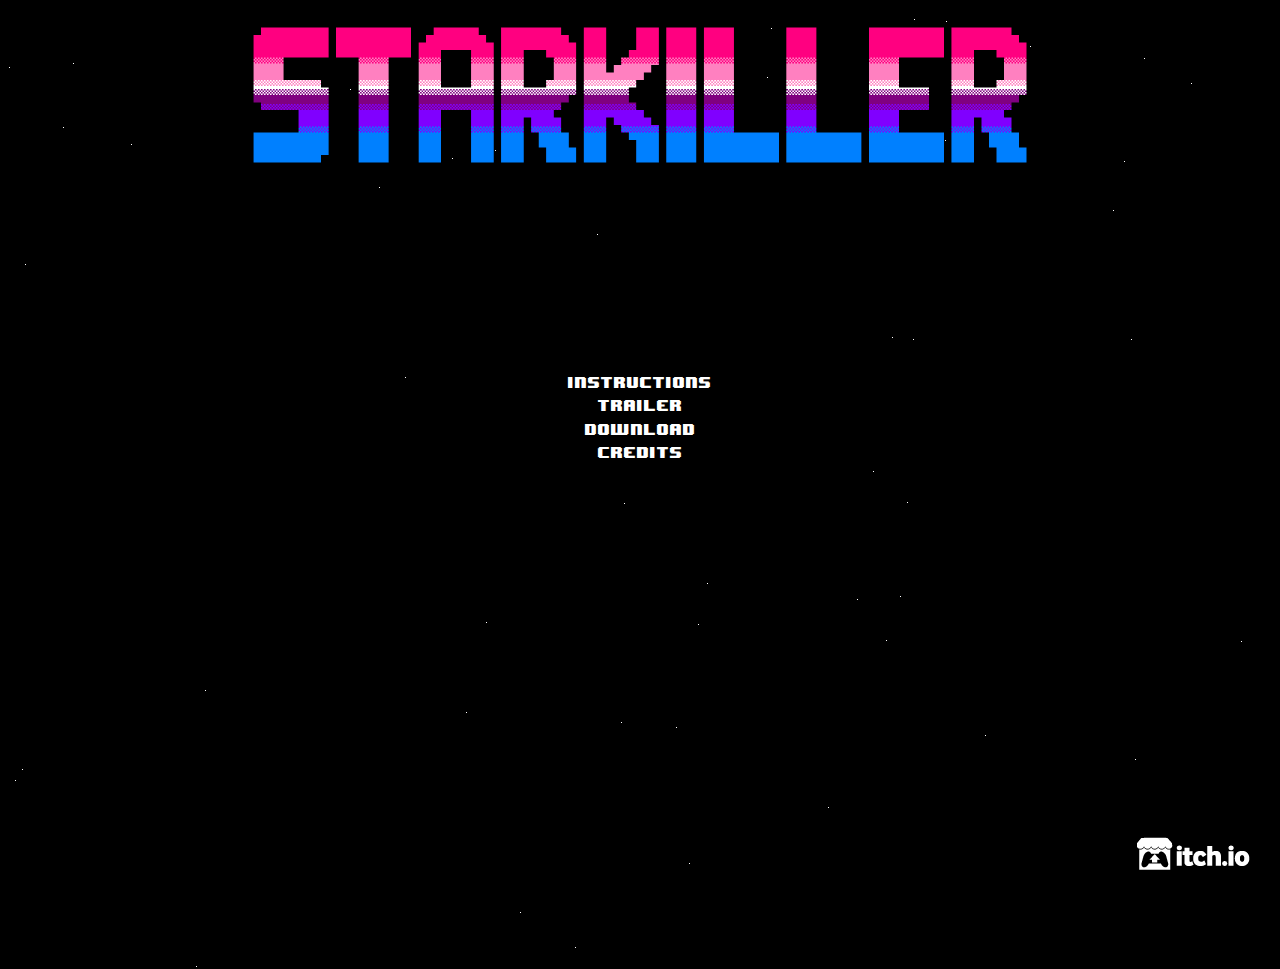
<file: index.html>
<!DOCTYPE html>
<html>
    
<head>
    
	<title>STARKILLER</title>
    
    <!-- STYLES -->
    <!-- RESET CSS -->
    <link rel="stylesheet" href="css/reset.css">
    
    <!-- MAIN CSS -->
    <link rel="stylesheet" href="css/main.css">
    
</head>

<body>
    
    <div id="space"></div>
    
    <!-- LOGO -->
    <header></header>
    
    <!-- MAIN NAVIGATION -->
    <nav>
    
        <!-- INSTRUCTIONS LINK -->
        <p> <a href="instructions.html">Instructions</a> </p>
        <!-- TRAILER LINK -->
        <p> <a href="trailer.html">Trailer</a> </p>
        <!-- DOWNLOAD LINK -->
        <p> <a href="starkiller.rar" target="_blank">Download</a> </p>
        <!-- CREDITS LINK -->
        <p> <a href="credits.html">Credits</a> </p>
    
    </nav>
    
    <!-- ITCH.IO -->
    <div class="itchio">
    
        <a href="https://marcos92.itch.io/starkiller" target="_blank"></a>
    
    </div>
    
    <!-- SCRIPTS -->
    <!-- MAIN JS -->
    <script src="js/stars.js"></script>
    
</body>
    
</html>
</file>
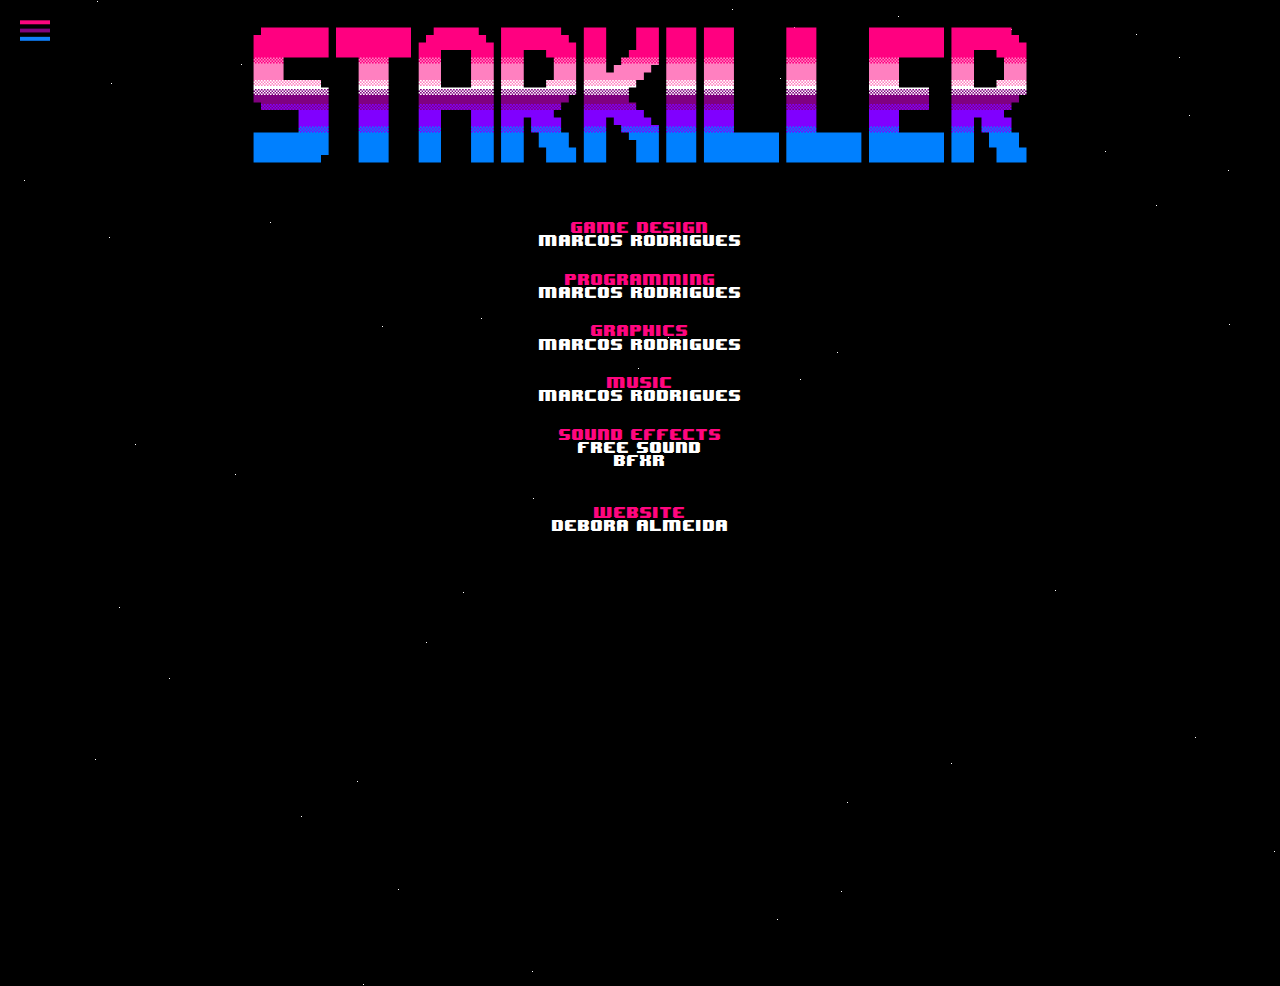
<file: credits.html>
<!DOCTYPE html>
<html>
    
<head>
    
	<title>STARKILLER</title>
    
    <!-- STYLES -->
    <!-- RESET CSS -->
    <link rel="stylesheet" href="css/reset.css">
    
    <!-- MAIN CSS -->
    <link rel="stylesheet" href="css/main.css">
    
</head>

<body>
    
    <div id="space"></div>

    <!-- OPEN SIDEBAR -->
    <div class="menu" id="menu"></div>
    <!-- SIDEBAR -->
    <nav class="sidebar" id="sidebar">
    
        <!-- CLOSE SIDEBAR -->
        <div class="close" id="close"></div>
        
        <!-- LOGO -->
        <header></header>
        
        <!-- INSTRUCTIONS LINK -->
        <p> <a href="instructions.html">Instructions</a> </p>
        <!-- TRAILER LINK -->
        <p> <a href="trailer.html">Trailer</a> </p>
        <!-- DOWNLOAD LINK -->
        <p> <a href="starkiller.rar" target="_blank">Download</a> </p>
        <!-- CREDITS LINK -->
        <p id="current" class="current"> <a href="credits.html">Credits</a> </p>
        
        <!-- ITCH.IO -->
        <div class="itchio">

            <a href="https://marcos92.itch.io/starkiller" target="_blank"></a>

        </div>
        
        <!-- GRADIENT BORDER -->
        <div class="side-border" id="side-border"></div>
        
    </nav>
    
    <!-- LOGO -->
    <header></header>
    
    <div class="content">
    
        <p class="title">Game Design</p>
        <p>Marcos Rodrigues</p>
        
        <p class="title"> <!--GAME--> Programming</p>
        <p>Marcos Rodrigues</p>
        
        <p class="title">Graphics</p>
        <p>Marcos Rodrigues</p>
        
        <p class="title">Music</p>
        <p>Marcos Rodrigues</p>
        
        <p class="title">Sound Effects</p>
        <p>Free Sound
            <br>
            BFXR
        </p>
        
        <br>
        <p class="title">Website</p>
        <p>Debora Almeida</p>     
        
    
    </div>
    
    <!-- SCRIPTS -->
    <!-- MAIN JS -->
    <script src="js/stars.js"></script>
    <script src="js/menu.js"></script>
    
</body>
    
</html>
</file>
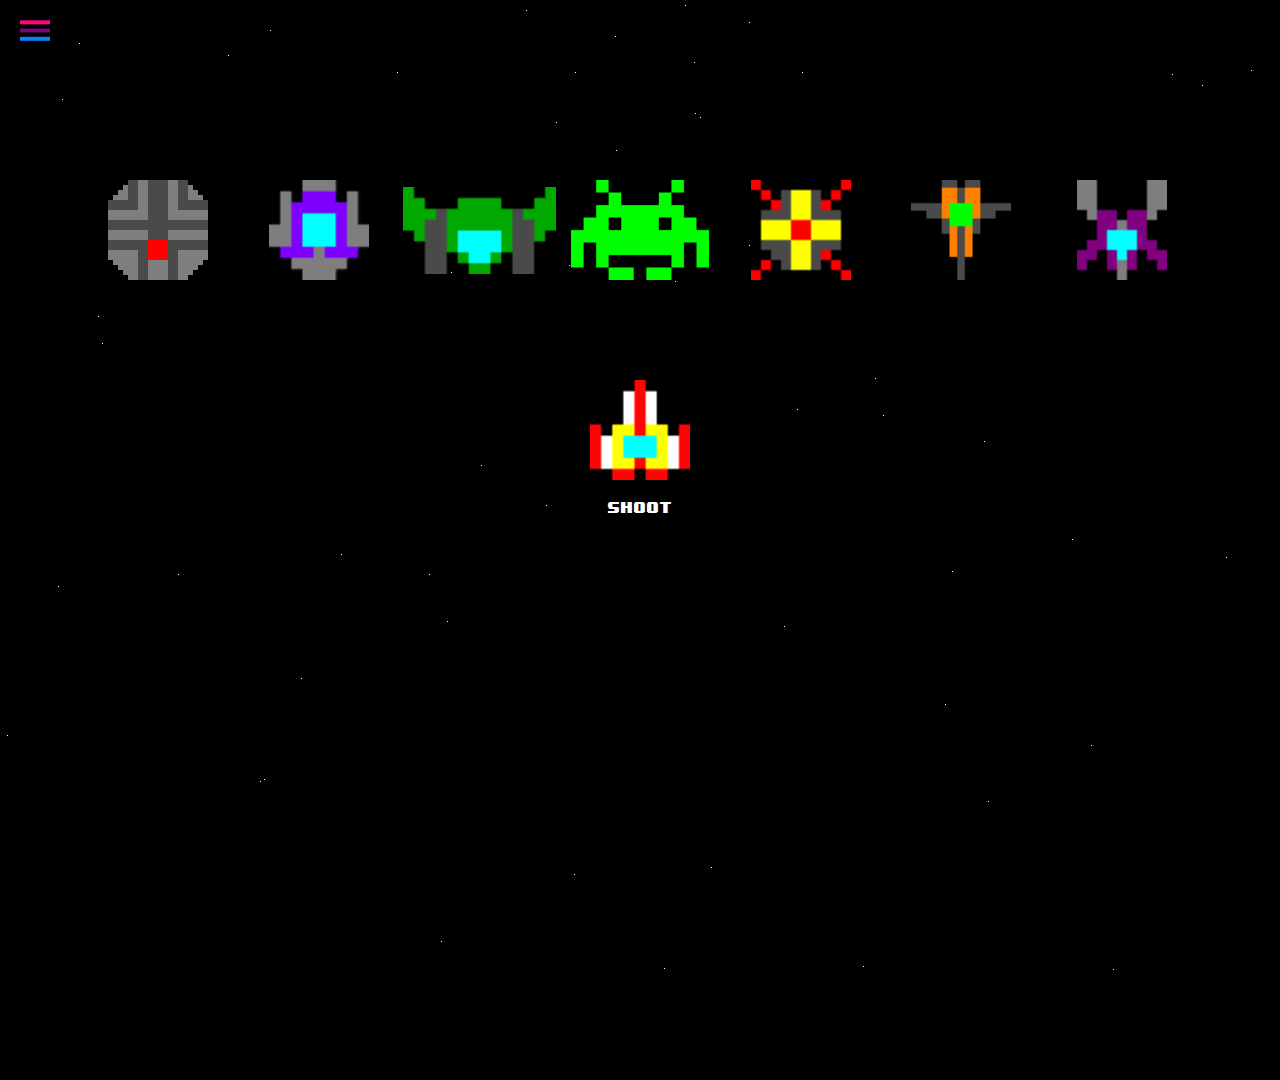
<file: enemies.html>
<!DOCTYPE html>
<html>
    
<head>
    
	<title>STARKILLER</title>
    
    <!-- STYLES -->
    <!-- RESET CSS -->
    <link rel="stylesheet" href="css/reset.css">
    
    <!-- MAIN CSS -->
    <link rel="stylesheet" href="css/main.css">
    
</head>

<body>
    
    <div id="space"></div>

    <!-- OPEN SIDEBAR -->
    <div class="menu" id="menu"></div>
    <!-- SIDEBAR -->
    <nav class="sidebar" id="sidebar">
    
        <!-- CLOSE SIDEBAR -->
        <div class="close" id="close"></div>
        
        <!-- LOGO -->
        <header></header>
        
        <!-- INSTRUCTIONS LINK -->
        <p id="current" class="current"> <a href="#">Instructions</a> </p>
        
            <!-- SECONDARY NAV -->
            <div class="secondary-nav" id="secondary-nav">
            <!-- power-ups link -->
            <p class="secondary"> <a href="powerups.html">Power-Ups</a> </p>
            <!-- enemies link -->
            <p class="secondary"> <a href="enemies.html">Enemies</a> </p>
            <!-- bosses link
            <p class="secondary"> <a href="bosses.html">Bosses</a> </p> -->
            </div>
                    
        <!-- TRAILER LINK -->
        <p> <a href="trailer.html">Trailer</a> </p>
        <!-- DOWNLOAD LINK -->
        <p> <a href="starkiller.rar" target="_blank">Download</a> </p>
        <!-- CREDITS LINK -->
        <p> <a href="credits.html">Credits</a> </p>
        
        <!-- ITCH.IO -->
        <div class="itchio">

            <a href="https://marcos92.itch.io/starkiller" target="_blank"></a>

        </div>
        
        <!-- GRADIENT BORDER -->
        <div class="side-border" id="side-border"></div>
        
    </nav>
    
    <!-- MAIN -->
    <main>
    
        <!-- ENEMIES LIST -->
        <div class="enemies_list">
        
            <div class="enemy brute"></div>
            <div class="enemy bug"></div>
            <div class="enemy hunter"></div>
            <div class="enemy invader"></div>
            <div class="enemy mine"></div>
            <div class="enemy sniper"></div>
            <div class="enemy viper"></div>
        
        </div>
        
        <!-- USER SHIP -->
        <div class="ship">
        
            <div class="user" id="user1"></div>
            <div class="user" id="user2"></div>
            <div class="user" id="user3"></div>
            <div class="user selected" id="user4"></div>
            <div class="user" id="user5"></div>
            <div class="user" id="user6"></div>
            <div class="user" id="user7"></div>
        
        </div>
        
        <div class="description" id="description"></div>
        
    </main>
    
    <!-- SCRIPTS -->
    <!-- MAIN JS -->
    <script src="js/stars.js"></script>
    <script src="js/menu.js"></script>
    <script src="js/enemies.js"></script>
    
    
</body>
    
</html>
</file>
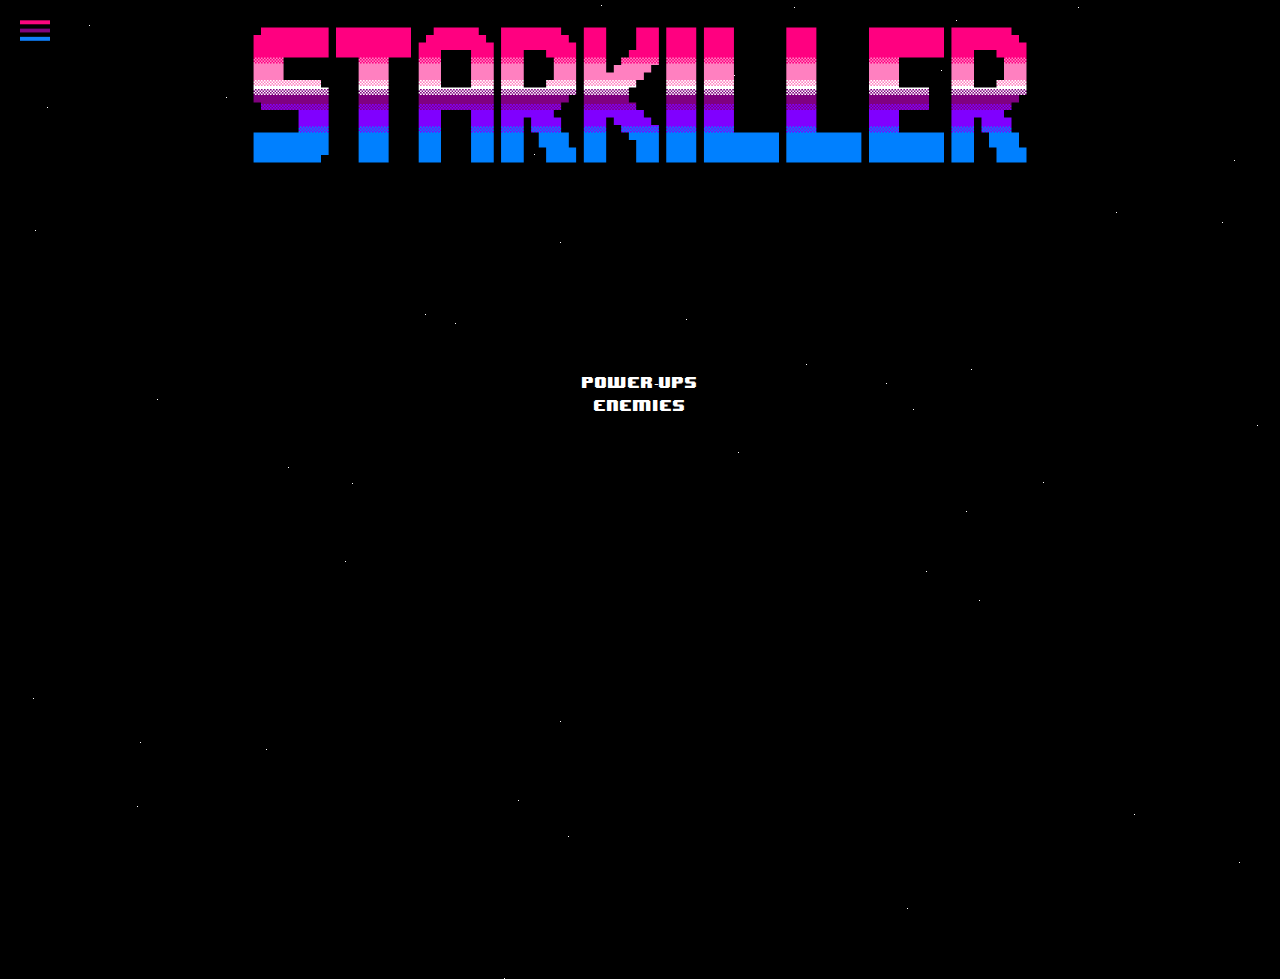
<file: instructions.html>
<!DOCTYPE html>
<html>
    
<head>
    
	<title>STARKILLER</title>
    
    <!-- STYLES -->
    <!-- RESET CSS -->
    <link rel="stylesheet" href="css/reset.css">
    
    <!-- MAIN CSS -->
    <link rel="stylesheet" href="css/main.css">
    
</head>

<body>
    
    <div id="space"></div>

    <!-- OPEN SIDEBAR -->
    <div class="menu" id="menu"></div>
    <!-- SIDEBAR -->
    <nav class="sidebar" id="sidebar">
    
        <!-- CLOSE SIDEBAR -->
        <div class="close" id="close"></div>
        
        <!-- LOGO -->
        <header></header>
        
        <!-- INSTRUCTIONS LINK -->
        <p id="current" class="current"> <a href="#">Instructions</a> </p>
        
            <!-- SECONDARY NAV -->
            <div class="secondary-nav" id="secondary-nav">
            <!-- power-ups link -->
            <p class="secondary"> <a href="powerups.html">Power-Ups</a> </p>
            <!-- enemies link -->
            <p class="secondary"> <a href="enemies.html">Enemies</a> </p>
            <!-- bosses link 
            <p class="secondary"> <a href="bosses.html">Bosses</a> </p> -->
            </div>
                    
        <!-- TRAILER LINK -->
        <p> <a href="trailer.html">Trailer</a> </p>
        <!-- DOWNLOAD LINK -->
        <p> <a href="starkiller.rar" target="_blank">Download</a> </p>
        <!-- CREDITS LINK -->
        <p> <a href="credits.html">Credits</a> </p>
        
        <!-- ITCH.IO -->
        <div class="itchio">

            <a href="https://marcos92.itch.io/starkiller" target="_blank"></a>

        </div>
        
        <!-- GRADIENT BORDER -->
        <div class="side-border" id="side-border"></div>
        
    </nav>
    
    <!-- LOGO -->
    <header></header>
    
    <!-- MAIN NAVIGATION -->
    <nav>
    
        <!-- POWER-UPS LINK -->
        <p> <a href="powerups.html">Power-Ups</a> </p>
        <!-- ENEMIES LINK -->
        <p> <a href="enemies.html">Enemies</a> </p>
        <!-- BOSSES LINK
        <p> <a href="bosses.html">Bosses</a> </p> -->
    
    </nav>
    
    <!-- SCRIPTS -->
    <!-- MAIN JS -->
    <script src="js/stars.js"></script>
    <script src="js/menu.js"></script>
    
</body>
    
</html>
</file>
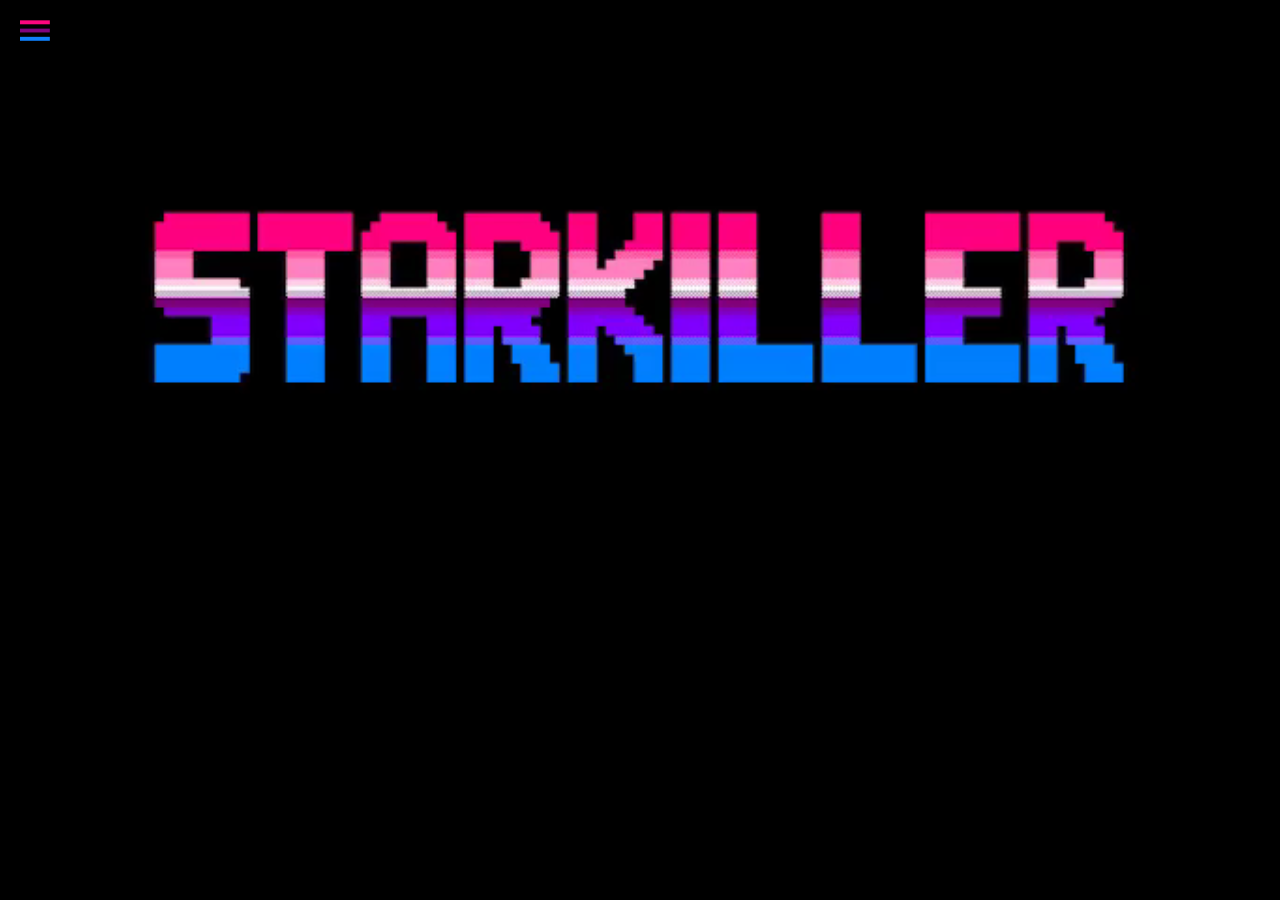
<file: trailer.html>
<!DOCTYPE html>
<html>
    
<head>
    
	<title>STARKILLER</title>
    
    <!-- STYLES -->
    <!-- RESET CSS -->
    <link rel="stylesheet" href="css/reset.css">
    
    <!-- MAIN CSS -->
    <link rel="stylesheet" href="css/main.css">
    
</head>

<body>

    <!-- OPEN SIDEBAR -->
    <div class="menu" id="menu"></div>
    <!-- SIDEBAR -->
    <nav class="sidebar" id="sidebar">
    
        <!-- CLOSE SIDEBAR -->
        <div class="close" id="close"></div>
        
        <!-- LOGO -->
        <header></header>
        
        <!-- INSTRUCTIONS LINK -->
        <p> <a href="instructions.html">Instructions</a> </p>
        <!-- TRAILER LINK -->
        <p id="current" class="current"> <a href="trailer.html">Trailer</a> </p>
        <!-- DOWNLOAD LINK -->
        <p> <a href="starkiller.rar" target="_blank">Download</a> </p>
        <!-- CREDITS LINK -->
        <p> <a href="credits.html">Credits</a> </p>
        
        <!-- ITCH.IO -->
        <div class="itchio">

            <a href="https://marcos92.itch.io/starkiller" target="_blank"></a>

        </div>
        
        <!-- GRADIENT BORDER -->
        <div class="side-border" id="side-border"></div>
        
    </nav>
    
    <video src="videos/trailer.mp4" autoplay loop></video>
    
    <!-- SCRIPTS -->
    <!-- MAIN JS -->
    <script src="js/menu.js"></script>
    
</body>
    
</html>
</file>
<file: css/main.css>
/* GENERAL */
/* This stylesheet generated by Transfonter (https://transfonter.org) on May 4, 2017 8:08 PM */
@font-face {
	font-family: '8BIT WONDER';
	src: url('../fonts/8BITWONDERNominal.eot');
	src: url('../fonts/8BITWONDERNominal.eot?#iefix') format('embedded-opentype'),
		url('../fonts/8BITWONDERNominal.woff') format('woff'),
		url('../fonts/8BITWONDERNominal.ttf') format('truetype');
	font-weight: normal;
	font-style: normal;
}

body{
    background-color: black;
    /* hide stars out of view */
    overflow: hidden;
}

/* base for all text */
body *{
    font-family: '8BIT WONDER';
    color: white;
    font-size: 10pt;
    text-decoration: none;
}


/* STARS */
.star{
    width: 1px;
    height: 1px;
    display: block;
    position: absolute;
    top: 0px;
    z-index: -999;
    background-color: white;
}

/* out of frame div */
#space{
    position: absolute;
    top: -100%;
    border: 1px solid red;
}

/* falling animations */
.fall {
  -webkit-animation: fall 200s infinite linear;
  animation: fall 200s infinite linear;
}

@keyframes fall {
    0% {
        opacity: 0;
    }
    
    5% {
        opacity: 1;
    }

    100% {
        top: 2000px;
    }
}

.fall2 {
  -webkit-animation: fall2 70s infinite linear;
  animation: fall2 70s infinite linear;
}

@keyframes fall2 {
  0% {
        opacity: 0;
    }
    
    5% {
        opacity: 1;
    }

    100% {
        top: 2000px;
    }
}

.fall3 {
  -webkit-animation: fall3 50s infinite linear;
  animation: fall3 50s infinite linear;
}

@keyframes fall3 {
  0% {
        opacity: 0;
    }
    
    5% {
        opacity: 1;
    }

    100% {
        top: 2000px;
    }
}


/* HEADER - LOGO */
header{
    height: 150px;
    margin: 20px 0px;
    background-image: url(../images/logo.png);
    background-position: center;
    background-repeat: no-repeat;
    background-size: contain;
    /* border: 1px solid red; */
}


/* ITCH.IO */
.itchio{
    background-image: url(../images/itchio.png);
    height: 33px;
    width: 113px;
    display: block;
    position: fixed;
    bottom: 30px;
    right: 30px;
    /*border: 1px solid red;*/
    transition: all 1s;
}

.sidebar > .itchio{
    position: absolute;
    top: 80%;
    left: 25%;
}

.itchio a{
    display: block;
    height: 33px;
    width: 113px;
}

/* MAIN NAVIGATION */
nav{
    margin-top: 200px;
    text-align: center;
    /*border: 1px solid red;*/
}

nav p{
    margin-bottom: 0px;
    line-height: 10pt;
    padding: 5px;
}

/* hover image ::before & ::after */
nav p a:hover::before, nav p a:hover::after, .current a::before, .current a::after{
    content: '';
    background:url('../images/cursor.png');
    background-position: center;
    background-repeat: no-repeat;
    background-size: contain;
    width: 13px;
    height: 13px;
    display:inline-block;
}

nav p a:hover::before, .current a::before{
    margin-right: 10px;
}
nav p a:hover::after, .current a::after{
    /* flip/rotate image for ::after */
    transform: rotateY(180deg);
    margin-left: 10px;
}


/* SIDEBAR NAVIGATION */
.sidebar{
    background-color: black;
    height: 100%;
    width: 250px;
    margin: 0;
    position: absolute;
    top:0;
    left: -260px;
    z-index: 9999;
    /*border: 1px solid red;*/
    transition: all 2s;
    transition-delay: 0.5s;
}

/* open and close sidebar navigation */
/* open animation */
.open-sidebar{
    left: 0;
    transition: all 2s;
    transition-delay: 0s;
}

.sidebar{
    padding-top: 10vh;
}

.sidebar p + p{
    margin-top: 0px;
}

.sidebar header{
    margin: 0 10px 100px 10px;
}

/* border with gradient */
.side-border{
    height: 0;
    width: 1px;
    display: block;
    background: -moz-linear-gradient(top, #ff067f 0%, #ff80bf 22%, #ffffff 43%, #80047e 59%, #810ffd 75%, #0f80fd 100%); /* FF3.6-15 */
    background: -webkit-linear-gradient(top, #ff067f 0%,#ff80bf 22%,#ffffff 43%,#80047e 59%,#810ffd 75%,#0f80fd 100%); /* Chrome10-25,Safari5.1-6 */
    background: linear-gradient(to bottom, #ff067f 0%,#ff80bf 22%,#ffffff 43%,#80047e 59%,#810ffd 75%,#0f80fd 100%); /* W3C, IE10+, FF16+, Chrome26+, Opera12+, Safari7+ */
    position: absolute;
    top: 0;
    left: 250px; 
    transition: all 0.5s;
    transition-delay: 0s;
    transition-timing-function: ease-in;
}

/* border animation - grow and background change */
.border-grow{
    height: 100%;
    -webkit-animation: backgroundchange 1s ;
    animation: backgroundchange 1s  ;
    animation-delay: 2s;
    transition: all 1s;
    transition-delay: 2s;
}

/* background change animation */
@keyframes backgroundchange{
    0%{
        background: -moz-linear-gradient(top, #ff067f 0%, #ff067f 100%); /* FF3.6-15 */
        background: -webkit-linear-gradient(top, #ff067f 0%, #ff067f 100%); /* Chrome10-25,Safari5.1-6 */
        background: linear-gradient(top, #ff067f 0%, #ff067f 100%); /* W3C, IE10+, FF16+, Chrome26+, Opera12+, Safari7+ */
        
    }
    
    22%{
        background: -moz-linear-gradient(top, #ff067f 0%, #ff80bf 100%); /* FF3.6-15 */
        background: -webkit-linear-gradient(top, #ff067f 0%,#ff80bf 100%); /* Chrome10-25,Safari5.1-6 */
        background: linear-gradient(to bottom, #ff067f 0%,#ff80bf 100%); /* W3C, IE10+, FF16+, Chrome26+, Opera12+, Safari7+ */
    }
    
    43%{
        background: -moz-linear-gradient(top, #ff067f 0%, #ff80bf 22%, #ffffff 100%); /* FF3.6-15 */
        background: -webkit-linear-gradient(top, #ff067f 0%,#ff80bf 22%,#ffffff  100%); /* Chrome10-25,Safari5.1-6 */
        background: linear-gradient(to bottom, #ff067f 0%,#ff80bf 22%,#ffffff 100%); /* W3C, IE10+, FF16+, Chrome26+, Opera12+, Safari7+ */
    }
    
    59%{
        background: -moz-linear-gradient(top, #ff067f 0%, #ff80bf 22%, #ffffff 43%, #80047e 100%); /* FF3.6-15 */
        background: -webkit-linear-gradient(top, #ff067f 0%,#ff80bf 22%,#ffffff 43%,#80047e 100%); /* Chrome10-25,Safari5.1-6 */
        background: linear-gradient(to bottom, #ff067f 0%,#ff80bf 22%,#ffffff 43%,#80047e 100%); /* W3C, IE10+, FF16+, Chrome26+, Opera12+, Safari7+ */
    }
    
    75%{
        background: -moz-linear-gradient(top, #ff067f 0%, #ff80bf 22%, #ffffff 43%, #80047e 59%, #810ffd 100%); /* FF3.6-15 */
        background: -webkit-linear-gradient(top, #ff067f 0%,#ff80bf 22%,#ffffff 43%,#80047e 59%,#810ffd 100%); /* Chrome10-25,Safari5.1-6 */
        background: linear-gradient(to bottom, #ff067f 0%,#ff80bf 22%,#ffffff 43%,#80047e 59%,#810ffd 100%); /* W3C, IE10+, FF16+, Chrome26+, Opera12+, Safari7+ */
    }
    
    100%{
        background: -moz-linear-gradient(top, #ff067f 0%, #ff80bf 22%, #ffffff 43%, #80047e 59%, #810ffd 75%, #0f80fd 100%); /* FF3.6-15 */
        background: -webkit-linear-gradient(top, #ff067f 0%,#ff80bf 22%,#ffffff 43%,#80047e 59%,#810ffd 75%,#0f80fd 100%); /* Chrome10-25,Safari5.1-6 */
        background: linear-gradient(to bottom, #ff067f 0%,#ff80bf 22%,#ffffff 43%,#80047e 59%,#810ffd 75%,#0f80fd 100%); /* W3C, IE10+, FF16+, Chrome26+, Opera12+, Safari7+ */
    }
}

/* close button */
.close{
    height: 30px;
    width: 30px;
    background-image: url(../images/close.png);
    background-repeat: no-repeat;
    background-size: contain;
    display: block;
    position: absolute;
    top: 20px;
    left: 20px;
    cursor: pointer;
}

/* open button */
.menu{
    height: 30px;
    width: 30px;
    background-image: url(../images/menu.png);
    background-repeat: no-repeat;
    background-size: contain;
    display: block;
    position: absolute;
    top: 20px;
    left: 20px;
    cursor: pointer;
    z-index: 90;
}

/* secondary links */
.secondary-nav{
    height: 0px;
    opacity: 0;
    overflow: hidden;
    transition: all 1s;
}

.secondary-open{
    height: 100px;
    opacity: 1;
}

.secondary{
    text-align: left;
    padding-left: 51px;
    height: 8pt;
}

.secondary a{
    font-size: 8pt;
    color: #ff80bf;
}

.secondary a:hover{
    color: #ff067f;
}

/* remove ::before & ::after */
.secondary a:hover::before, .secondary a:hover::after{
    background:none;
    width: 0;
    height: 8pt;
}

.secondary a:hover::before{
    margin: 0;
}
.secondary a:hover::after{
    margin: 0;
}

/* margin-bottom after last link */
.secondary + .secondary + .secondary {
    margin-bottom: 20px;
}


/* TRAILER */
video{
    position: absolute;
    top: 0;
    height: 100%;
    width: 100%;
    /*border: 1px solid red;*/
}

/* INSTRUCTIONS */
/* MAIN */
main{
    height: 100vh;
    display: block;
    padding-top: 20vh;
    /*border: 1px solid red;*/
}

/* ENEMIES */
.enemies_list, .ship{
    height: 100px;
    text-align: center;
    /*border: 1px solid red;*/
}

.enemy, .user, .power{
    width: 12%;
    height: 100px;
    display: inline-flex;
    background-position: center;
    background-repeat: no-repeat;
    background-size: contain;
    /*border: 1px solid red;*/
}

/* images */
.brute{
    background-image: url(../images/brute.png);
}
.bug{
    background-image: url(../images/bug.png);
}
.hunter{
    background-image: url(../images/hunter.png);
}
.invader{
    background-image: url(../images/invader.png);
}
.mine{
    background-image: url(../images/mine.png);
}
.sniper{
    background-image: url(../images/sniper.png);
}
.viper{
    background-image: url(../images/viper.png);
}

/* POWER-UPS */
.spread{
    background-image: url(../images/S.png);
}
.missile{
    background-image: url(../images/m.png);
}
.fast{
    background-image: url(../images/MG.png);
}
.friend{
    background-image: url(../images/F.png);
}
.barrier{
    background-image: url(../images/barrier.png);
}

/* user ship */
.ship{
    margin-top: 100px;
}

.user{
    cursor: pointer;
}

.selected{
    background-image: url(../images/ship.png);
}

/* bullet */
.bullet, .barrier_on{
    position: absolute;
    top: 350px;
    background-image: url(../images/bullet.png);
    background-position: center;
    background-repeat: no-repeat;
    width: 12%;
    height: 20px;
    display: block;
    z-index: -20;
    transition: all 0.5s linear;
}

.barrier_on{
    position: relative;
    top: 0;
    background-image: url(../images/barrier.png);
    background-size: contain;
    width: 100%;
    height: 100%;
    z-index: 9999999;
    opacity: 0.9;
}

.missile_shot{
    background-image: url(../images/missile.png);
    background-position: center;
    background-repeat: no-repeat;
    width: 12%;
    height: 20px;
    display: block;
    z-index: -20;
    transition: all 0.5s linear;
}

/* shooting animation */
.shoot{
    top: 160px;
}

.machine_gun{
    -webkit-animation: mg_anim 0.3s infinite linear;
    animation: mg_anim 0.3s infinite linear;
}
    
@keyframes mg_anim{
    0% {
        top: 350px;
    }
    
    99%{
        top: 160px;
        opacity: 1;
    }
    
    100%{
        opacity: 0;
    }
    
}

/* description */
.description{
    width: 100%;
    display: block;
    text-align: center;
    padding: 20px 0;
    /*border: 1px solid red;*/
}

.title{
    color: #ff067f;
}

.spread_right{
    left: 18%;
    -ms-transform: rotate(20deg); /* IE 9 */
    -webkit-transform: rotate(20deg); /* Safari */
    transform: rotate(20deg);
}

.shoot_right{
    top: 160px;
    left: 25%;
}

.spread_left{
    left: 20%;
    -ms-transform: rotate(-20deg); /* IE 9 */
    -webkit-transform: rotate(-20deg); /* Safari */
    transform: rotate(-20deg);
}

.shoot_left{
    top: 160px;
    left: 13%;
}

.friend_anim{
    position: absolute;
    z-index: 9999999999999;
    top: 300px;
    left: 840px;
    background-image: url(../images/friend.png);
    height: 35px;
    width: 35px;
    display: block;
    /*border: 1px solid red;*/
    
    -webkit-animation: anim 3s infinite linear;
    animation: anim 3s infinite linear;
    
}

@keyframes anim {
    0% {
        top: 300px;
    }
    
    12.5%{
        top: 327px;
        left: 773px;
    }
    
    25% {
        top: 375px;
        left: 740px;
    }
    
    37.5%{
        top: 422px;
        left: 777px;
    }

    50% {
        top: 450px;
        left: 840px;
    }
    
    62.5%{
        top: 422px;
        left: 897px;
    }
    
    75%{
        top: 375px;
        left: 940px
    }
    
    87.5%{
        top: 327px;
        left: 903px;
    }

    100% {
        top: 300px;
        left: 840px;
    }
} 

.friend_shot{
    background-image: url(../images/fbullet.png);
    position: absolute;
    /*top: 0px;*/
    left: 50%;
    transition: all 1s linear;
    -webkit-animation: friend_shot_anim 0.3s infinite linear;
    animation: friend_shot_anim 0.3s infinite linear;
}

    
@keyframes friend_shot_anim{
    0% {
        top: 0px;
    }
    
    99%{
        top: -160px;
        opacity: 1;
    }
    
    100%{
        opacity: 0;
    }
    
}


/* CREDITS */
.content{
    display: block;
    width: 100%;
    text-align: center;
    margin-top: 50px;
    /*border: 1px solid red;*/
}

.content > .title + p {
    margin-bottom:  25px;
}

p + br {
    line-height: 30pt;
}
</file>
